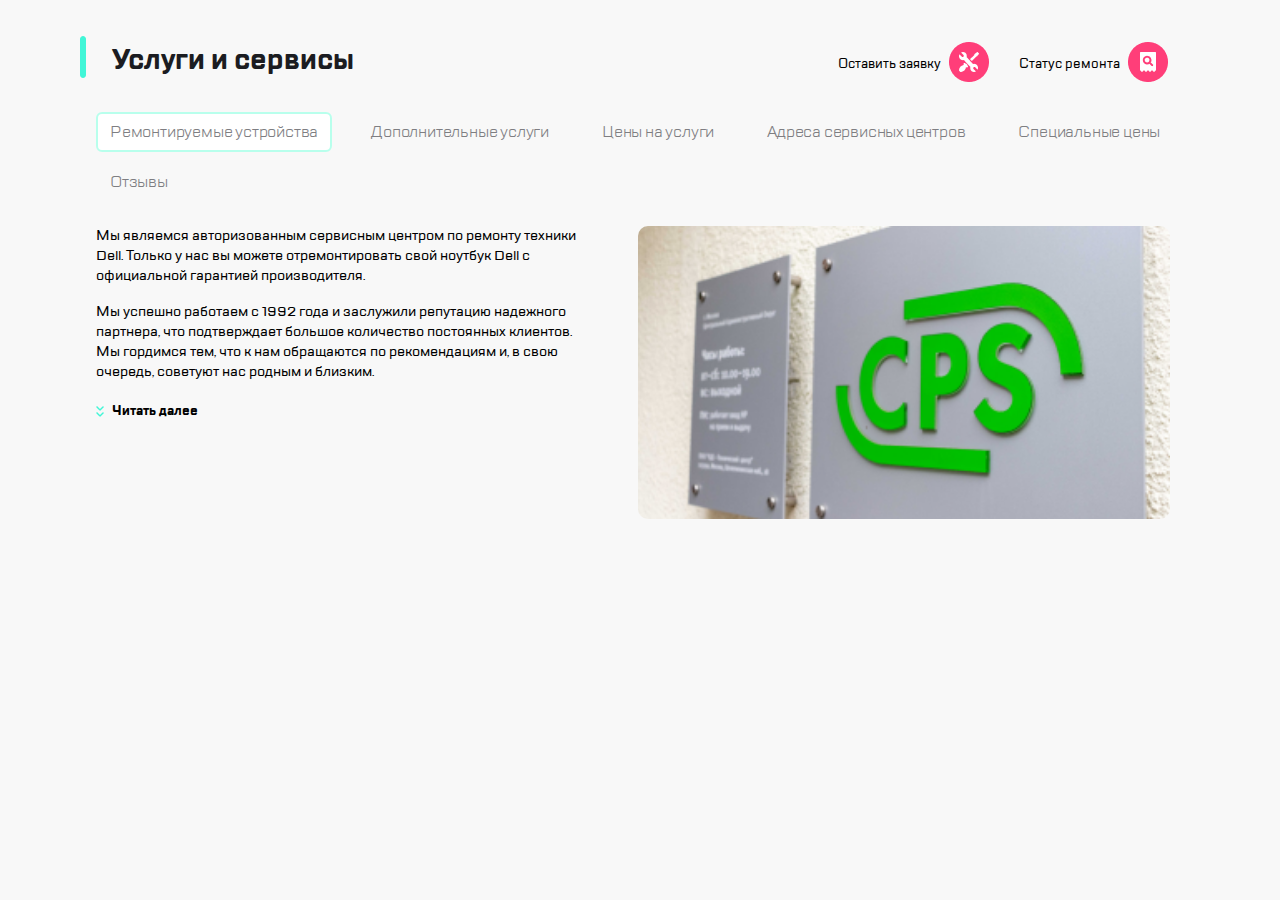
<file: index.html>
<!DOCTYPE html>
<html lang="en">
  <head>
    <meta charset="UTF-8" />
    <meta name="viewport" content="width=device-width, initial-scale=1.0" />
    <title>Моя верстка</title>
    <link rel="stylesheet" href="style.css" />
  </head>
  <body>
    <div class="container">
      <header class="header">
        <ul class="header__list">
          <li class="header__item">
            <button class="button">
              <div class="header-button-inner">
                <img src="img/burger.png" alt="burger" />
              </div>
            </button>
          </li>
          <li class="header__item-logo">
            <a class="logo" href="#"><img src="img/Group.png" alt="Group" /></a>
          </li>

          <li class="header__item">
            <button class="button">
              <div class="header-button-inner">
                <img src="img/call.png" alt="call" />
              </div>
            </button>
          </li>
          <li class="header__item">
            <button class="button">
              <div class="header-button-inner">
                <img src="img/chat.png" alt="chat" />
              </div>
            </button>
          </li>
          <li class="header__item">
            <button class="button">
              <div class="header-button-inner">
                <img src="img/profile.png" alt="profile" />
              </div>
            </button>
          </li>
          <li class="header__item">
            <button class="button">
              <span class="header__button-text"> Оставить заявку </span>
              <div class="header__button-inner">
                <img class="img repair" src="img/repair.png" alt="repair" />
              </div>
            </button>
          </li>
          <li class="header__item">
            <button class="button">
              <span class="header__button-text">Статус ремонта</span>
              <div class="header__button-inener">
                <img
                  class="img checkstatus"
                  src="img/checkstatus.png"
                  alt="checkstatus"
                />
              </div>
            </button>
          </li>
        </ul>
      </header>

      <div class="title">
        <h1 class="h1">Услуги и сервисы</h1>
      </div>
      <div class="nav">
        <nav class="nav">
          <ul class="nav__list">
            <li class="nav__item">
              <a class="nav__link nav__link-focus" href="#"
                >Ремонтируемые устройства</a
              >
            </li>
            <li class="nav__item">
              <a class="nav__link" href="#">Дополнительные услуги</a>
            </li>
            <li class="nav__item">
              <a class="nav__link" href="#">Цены на услуги</a>
            </li>
            <li class="nav__item">
              <a class="nav__link" href="#">Адреса сервисных центров</a>
            </li>
            <li class="nav__item">
              <a class="nav__link" href="#">Специальные цены</a>
            </li>
            <li class="nav__item">
              <a class="nav__link" href="#">Отзывы</a>
            </li>
          </ul>
        </nav>
        <section class="section">
          <div class="section__text-button">
            <div class="section__text">
              <p class="section__paragraf">
                Мы являемся авторизованным сервисным центром по ремонту техники
                Dell. Только у нас вы можете отремонтировать свой ноутбук Dell с
                официальной гарантией производителя.
              </p>
              <p class="section__paragraf">
                Мы успешно работаем с 1992 года и заслужили репутацию надежного
                партнера, что подтверждает большое количество постоянных
                клиентов. Мы гордимся тем, что к нам обращаются по рекомендациям
                и, в свою очередь, советуют нас родным и близким.
              </p>
            </div>
            <button class="section__button">
              <img src="img/icon.png" alt="icon" />
              <span class="section__button-text">Читать далее</span>
            </button>
          </div>
          <div class="section__image">
            <img class="section__img" src="img/cps.png" alt="cps" />
          </div>
        </section>
      </div>
    </div>
  </body>
</html>
</file>
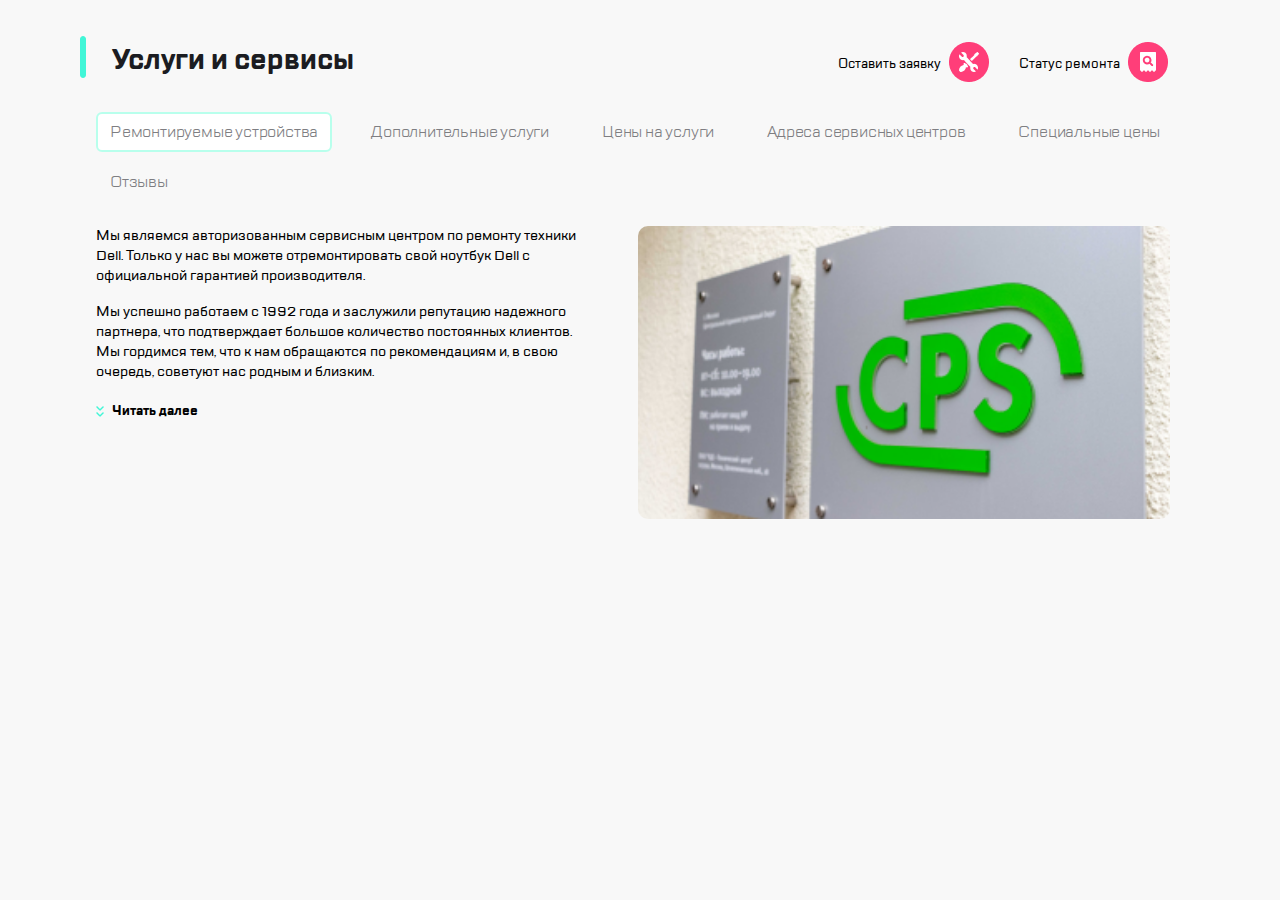
<file: index1.3.html>
<!DOCTYPE html>
<html lang="en">
  <head>
    <meta charset="UTF-8" />
    <meta name="viewport" content="width=device-width, initial-scale=1.0" />
    <title>Моя верстка</title>
    <link rel="stylesheet" href="style3.1.css" />
  </head>
  <body>
    <div class="container">
      <header class="header">
        <ul class="header__list">
          <li class="header__item">
            <button class="button">
              <div class="header-button-inner">
                <img src="/img/burger.png" alt="burger" />
              </div>
            </button>
          </li>
          <li class="header__item-logo">
            <a class="logo" href="#"
              ><img src="/img/Group.png" alt="Group"
            /></a>
          </li>

          <li class="header__item">
            <button class="button">
              <div class="header-button-inner">
                <img src="/img/call.png" alt="call" />
              </div>
            </button>
          </li>
          <li class="header__item">
            <button class="button">
              <div class="header-button-inner">
                <img src="/img/chat.png" alt="chat" />
              </div>
            </button>
          </li>
          <li class="header__item">
            <button class="button">
              <div class="header-button-inner">
                <img src="/img/profile.png" alt="profile" />
              </div>
            </button>
          </li>
          <li class="header__item">
            <button class="button">
              <span class="header__button-text"> Оставить заявку </span>
              <div class="header__button-inner">
                <img class="img repair" src="/img/repair.png" alt="repair" />
              </div>
            </button>
          </li>
          <li class="header__item">
            <button class="button">
              <span class="header__button-text">Статус ремонта</span>
              <div class="header__button-inener">
                <img
                  class="img checkstatus"
                  src="/img/checkstatus.png"
                  alt="checkstatus"
                />
              </div>
            </button>
          </li>
        </ul>
      </header>

      <div class="title">
        <h1 class="h1">Услуги и сервисы</h1>
      </div>
      <div class="nav">
        <nav class="nav">
          <ul class="nav__list">
            <li class="nav__item">
              <a class="nav__link nav__link-focus" href="#"
                >Ремонтируемые устройства</a
              >
            </li>
            <li class="nav__item">
              <a class="nav__link" href="#">Дополнительные услуги</a>
            </li>
            <li class="nav__item">
              <a class="nav__link" href="#">Цены на услуги</a>
            </li>
            <li class="nav__item">
              <a class="nav__link" href="#">Адреса сервисных центров</a>
            </li>
            <li class="nav__item">
              <a class="nav__link" href="#">Специальные цены</a>
            </li>
            <li class="nav__item">
              <a class="nav__link" href="#">Отзывы</a>
            </li>
          </ul>
        </nav>
        <section class="section">
          <div class="section__text-button">
            <div class="section__text">
              <p class="section__paragraf">
                Мы являемся авторизованным сервисным центром по ремонту техники
                Dell. Только у нас вы можете отремонтировать свой ноутбук Dell с
                официальной гарантией производителя.
              </p>
              <p class="section__paragraf">
                Мы успешно работаем с 1992 года и заслужили репутацию надежного
                партнера, что подтверждает большое количество постоянных
                клиентов. Мы гордимся тем, что к нам обращаются по рекомендациям
                и, в свою очередь, советуют нас родным и близким.
              </p>
            </div>
            <button class="section__button">
              <img src="/img/icon.png" alt="icon" />
              <span class="section__button-text">Читать далее</span>
            </button>
          </div>
          <div class="section__image">
            <img class="section__img" src="/img/_MG_3223.png" alt="cps" />
          </div>
        </section>
      </div>
    </div>
  </body>
</html>
</file>
<file: style.css>
@font-face {
  font-family: TTLakesRegular;
  src: url(fonts/TTLakes-Regular.woff);
}

@font-face {
  font-family: TTLakesMedium;
  src: url(fonts/TTLakes-Medium.woff);
}

@font-face {
  font-family: TTLakesBold;
  src: url(fonts/TTLakes-Bold.woff);
}

body {
  font-family: TTLakesRegular;
  margin: 0;
  background-color: #f8f8f8;
}
a {
  text-decoration: none;
}
ul,
h1,
p,
button {
  margin: 0;
  padding: 0;
}
button {
  border: none;
  background-color: transparent;
  cursor: pointer;
}
ul {
  list-style-type: none;
}

.container {
  margin: 0 auto;
  min-width: 320px;
}
.header {
  height: 88px;
  background-color: rgba(255, 255, 255, 1);
}
.header__list {
  display: flex;
  align-items: center;
  margin-bottom: 24px;
  background-color: #ffffff;
  gap: 16px;
  padding: 19px 16px;
}
.header-button-inner {
  width: 40px;
  height: 40px;
  border-radius: 50%;
  display: flex;
  justify-content: center;
  align-items: center;
}
.header__button-text,
.header__item:nth-child(3),
.header__item:nth-child(4),
.header__item:nth-child(5) {
  display: none;
}
.header__item-logo {
  flex-grow: 1;
}
.logo {
  width: 96px;
  height: 50px;
  display: flex;
}
.header__item:nth-last-child(2)::before {
  content: "";
  height: 30px;
  border: 1px solid #eaeaea;
  border-radius: 1px;
  background-color: #eaeaea;
  position: absolute;
  top: 28px;
  right: 130px;
}
.title {
  width: 304px;
  height: 40px;
  padding-left: 16px;
  padding-top: 24px;
  color: #1b1c21;
}
.h1 {
  font-family: TTLakesBold;
  padding-top: 5px;
  font-size: 28px;
}
.title::before {
  content: " ";
  width: 4px;
  height: 40px;
  border: 1px solid rgba(65, 246, 215, 1);
  background-color: rgba(65, 246, 215, 1);
  border-radius: 10px;
  position: absolute;
  left: 0;
}

.nav__list {
  display: flex;
  overflow: scroll;
  white-space: nowrap;
  gap: 10px 25px;
  padding-left: 16px;
  padding-bottom: 24px;
  margin-top: 24px;
}
.nav__list::-webkit-scrollbar {
  display: none;
}
.nav__link {
  font-family: TTLakesRegular;
  font-size: 16px;
  line-height: 24px;
  letter-spacing: -0.2px;
  color: #7e7e82;
  padding: 6px 12px;
  display: inline-block;
  border: 2px solid transparent;
}
.nav__link-focus {
  border: 2px solid;
  border-color: rgba(184, 255, 236, 1);
  border-radius: 6px;
  background-color: rgba(255, 255, 255, 1);
}
.nav__link:hover {
  border: 2px solid #b8ffec;
  border-radius: 6px;
  background-color: #ffffff;
}
.nav__list::before {
  content: "";
  position: absolute;
  right: 0%;
  width: 24px;
  height: 38px;
  background: linear-gradient(
    270deg,
    #f8f8f8 16.84%,
    rgba(248, 248, 248, 0.0001) 100%
  );
}
.nav__list::before {
  content: "";
  position: absolute;
  right: 0%;
  width: 24px;
  height: 38px;
  background: linear-gradient(
    270deg,
    #f8f8f8 16.84%,
    rgba(248, 248, 248, 0.0001) 100%
  );
}
.section__text {
  font-size: 14px;
  font-family: TTLakesMedium;
  width: 288px;
  height: 90px;
  overflow: hidden;
  text-align: left;
  margin-left: 16px;
  margin-right: 16px;
}
.section {
  display: flex;
  flex-direction: column;
  gap: 16px 0;
}
.section__button {
  font-family: TTLakesBold;
  text-align: left;
  margin: 16px;
}
.section__image {
  width: 320px;
  height: 176px;
  margin-bottom: 35px;
}
.section__img {
  width: 100%;
}
.section__button {
  display: flex;
  gap: 8px;
  align-items: center;
}
@media (min-width: 768px) {
  .header__list {
    padding: 19px 24px;
  }
  .header__item:nth-child(1),
  .header__item:nth-last-child(3) {
    padding-right: 24px;
  }
  .header__item:nth-child(3),
  .header__item:nth-child(4),
  .header__item:nth-child(5) {
    display: block;
  }
  .header__item:first-child::after {
    content: "";
    height: 30px;
    border: 1px solid #eaeaea;
    border-radius: 1px;
    background-color: #eaeaea;
    position: absolute;
    top: 28px;
    left: 84px;
  }
  .header__item:nth-last-child(2)::before {
    right: 138px;
  }
  .title {
    padding-left: 24px;
    padding-bottom: 32px;
  }
  .section {
    flex-direction: row;
    gap: 0 48px;
  }
  .section__text {
    width: 312px;
    height: 157px;
    margin-bottom: 10px;
    display: flex;
    flex-direction: column;
    gap: 16px;
    line-height: 20px;
  }
  .section__text-button {
    margin-left: 24px;
  }
  .section__image {
    width: 360px;
    height: 207px;
    margin-bottom: 0;
  }
  .section__img {
    border-radius: 10px;
  }
}
@media (min-width: 1120px) {
  .container {
    width: 1120px;
    position: relative;
  }
  .header__list {
    font-family: TTLakesRegular;
    justify-content: flex-end;
    gap: 30px;
    padding-top: 42px;
    padding-right: 32px;
    margin-bottom: -55px;
    background-color: #f8f8f8;
  }
  .header__item:not(.header__item:nth-child(6), .header__item:nth-child(7)),
  .header__item-logo {
    display: none;
  }
  .header__item:nth-last-child(2)::before {
    content: none;
  }
  .header__item:nth-child(6) .button,
  .header__item:nth-child(7) .button {
    display: flex;
    gap: 0 8px;
    align-items: center;
  }
  .header__button-text {
    font-family: TTLakesMedium;
    display: block;
  }
  .header__item {
    white-space: nowrap;
  }
  .title {
    position: absolute;
    padding-left: 32px;
    padding-bottom: 8px;
    top: 12px;
  }
  .nav__list {
    flex-wrap: wrap;
  }
  .nav__list::before {
    content: none;
  }
  .section {
    gap: 0 36px;
  }
  .section__text {
    width: 490px;
    height: 160px;
  }
  .section__text-button {
    margin-left: 0;
  }
  .section__image {
    width: 532px;
    height: 307px;
  }
}
</file>
<file: style3.1.css>
@font-face {
  font-family: TTLakesRegular;
  src: url(/fonts/TTLakes-Regular.woff);
}

@font-face {
  font-family: TTLakesMedium;
  src: url(/fonts/TTLakes-Medium.woff);
}

@font-face {
  font-family: TTLakesBold;
  src: url(/fonts/TTLakes-Bold.woff);
}

body {
  font-family: TTLakesRegular;
  margin: 0;
  background-color: #f8f8f8;
}
a {
  text-decoration: none;
}
ul,
h1,
p,
button {
  margin: 0;
  padding: 0;
}
button {
  border: none;
  background-color: transparent;
  cursor: pointer;
}
ul {
  list-style-type: none;
}

.container {
  margin: 0 auto;
  min-width: 320px;
}
.header {
  height: 88px;
  background-color: rgba(255, 255, 255, 1);
}
.header__list {
  display: flex;
  align-items: center;
  margin-bottom: 24px;
  background-color: #ffffff;
  gap: 16px;
  padding: 19px 16px;
}
.header-button-inner {
  width: 40px;
  height: 40px;
  border-radius: 50%;
  display: flex;
  justify-content: center;
  align-items: center;
}
.header__button-text,
.header__item:nth-child(3),
.header__item:nth-child(4),
.header__item:nth-child(5) {
  display: none;
}
.header__item-logo {
  flex-grow: 1;
}
.logo {
  width: 96px;
  height: 50px;
  display: flex;
}
.header__item:nth-last-child(2)::before {
  content: "";
  height: 30px;
  border: 1px solid #eaeaea;
  border-radius: 1px;
  background-color: #eaeaea;
  position: absolute;
  top: 28px;
  right: 130px;
}
.title {
  width: 304px;
  height: 40px;
  padding-left: 16px;
  padding-top: 24px;
  color: #1b1c21;
}
.h1 {
  font-family: TTLakesBold;
  padding-top: 5px;
  font-size: 28px;
}
.title::before {
  content: " ";
  width: 4px;
  height: 40px;
  border: 1px solid rgba(65, 246, 215, 1);
  background-color: rgba(65, 246, 215, 1);
  border-radius: 10px;
  position: absolute;
  left: 0;
}

.nav__list {
  display: flex;
  overflow: scroll;
  white-space: nowrap;
  gap: 10px 25px;
  padding-left: 16px;
  padding-bottom: 24px;
  margin-top: 24px;
}
.nav__list::-webkit-scrollbar {
  display: none;
}
.nav__link {
  font-family: TTLakesRegular;
  font-size: 16px;
  line-height: 24px;
  letter-spacing: -0.2px;
  color: #7e7e82;
  padding: 6px 12px;
  display: inline-block;
  border: 2px solid transparent;
}
.nav__link-focus {
  border: 2px solid;
  border-color: rgba(184, 255, 236, 1);
  border-radius: 6px;
  background-color: rgba(255, 255, 255, 1);
}
.nav__link:hover {
  border: 2px solid #b8ffec;
  border-radius: 6px;
  background-color: #ffffff;
}
.nav__list::before {
  content: "";
  position: absolute;
  right: 0%;
  width: 24px;
  height: 38px;
  background: linear-gradient(
    270deg,
    #f8f8f8 16.84%,
    rgba(248, 248, 248, 0.0001) 100%
  );
}
.nav__list::before {
  content: "";
  position: absolute;
  right: 0%;
  width: 24px;
  height: 38px;
  background: linear-gradient(
    270deg,
    #f8f8f8 16.84%,
    rgba(248, 248, 248, 0.0001) 100%
  );
}
.section__text {
  font-size: 14px;
  font-family: TTLakesMedium;
  width: 288px;
  height: 90px;
  overflow: hidden;
  text-align: left;
  margin-left: 16px;
  margin-right: 16px;
}
.section {
  display: flex;
  flex-direction: column;
  gap: 16px 0;
}
.section__button {
  font-family: TTLakesBold;
  text-align: left;
  margin: 16px;
}
.section__image {
  width: 320px;
  height: 176px;
  margin-bottom: 35px;
}
.section__img {
  width: 100%;
}
.section__button {
  display: flex;
  gap: 8px;
  align-items: center;
}
@media (min-width: 768px) {
  .header__list {
    padding: 19px 24px;
  }
  .header__item:nth-child(1),
  .header__item:nth-last-child(3) {
    padding-right: 24px;
  }
  .header__item:nth-child(3),
  .header__item:nth-child(4),
  .header__item:nth-child(5) {
    display: block;
  }
  .header__item:first-child::after {
    content: "";
    height: 30px;
    border: 1px solid #eaeaea;
    border-radius: 1px;
    background-color: #eaeaea;
    position: absolute;
    top: 28px;
    left: 84px;
  }
  .header__item:nth-last-child(2)::before {
    right: 138px;
  }
  .title {
    padding-left: 24px;
    padding-bottom: 32px;
  }
  .section {
    flex-direction: row;
    gap: 0 48px;
  }
  .section__text {
    width: 312px;
    height: 157px;
    margin-bottom: 10px;
    display: flex;
    flex-direction: column;
    gap: 16px;
    line-height: 20px;
  }
  .section__text-button {
    margin-left: 24px;
  }
  .section__image {
    width: 360px;
    height: 207px;
    margin-bottom: 0;
  }
  .section__img {
    border-radius: 10px;
  }
}
@media (min-width: 1120px) {
  .container {
    width: 1120px;
    position: relative;
  }
  .header__list {
    font-family: TTLakesRegular;
    justify-content: flex-end;
    gap: 30px;
    padding-top: 42px;
    padding-right: 32px;
    margin-bottom: -55px;
    background-color: #f8f8f8;
  }
  .header__item:not(.header__item:nth-child(6), .header__item:nth-child(7)),
  .header__item-logo {
    display: none;
  }
  .header__item:nth-last-child(2)::before {
    content: none;
  }
  .header__item:nth-child(6) .button,
  .header__item:nth-child(7) .button {
    display: flex;
    gap: 0 8px;
    align-items: center;
  }
  .header__button-text {
    font-family: TTLakesMedium;
    display: block;
  }
  .header__item {
    white-space: nowrap;
  }
  .title {
    position: absolute;
    padding-left: 32px;
    padding-bottom: 8px;
    top: 12px;
  }
  .nav__list {
    flex-wrap: wrap;
  }
  .nav__list::before {
    content: none;
  }
  .section {
    gap: 0 36px;
  }
  .section__text {
    width: 490px;
    height: 160px;
  }
  .section__text-button {
    margin-left: 0;
  }
  .section__image {
    width: 532px;
    height: 307px;
  }
}
</file>
